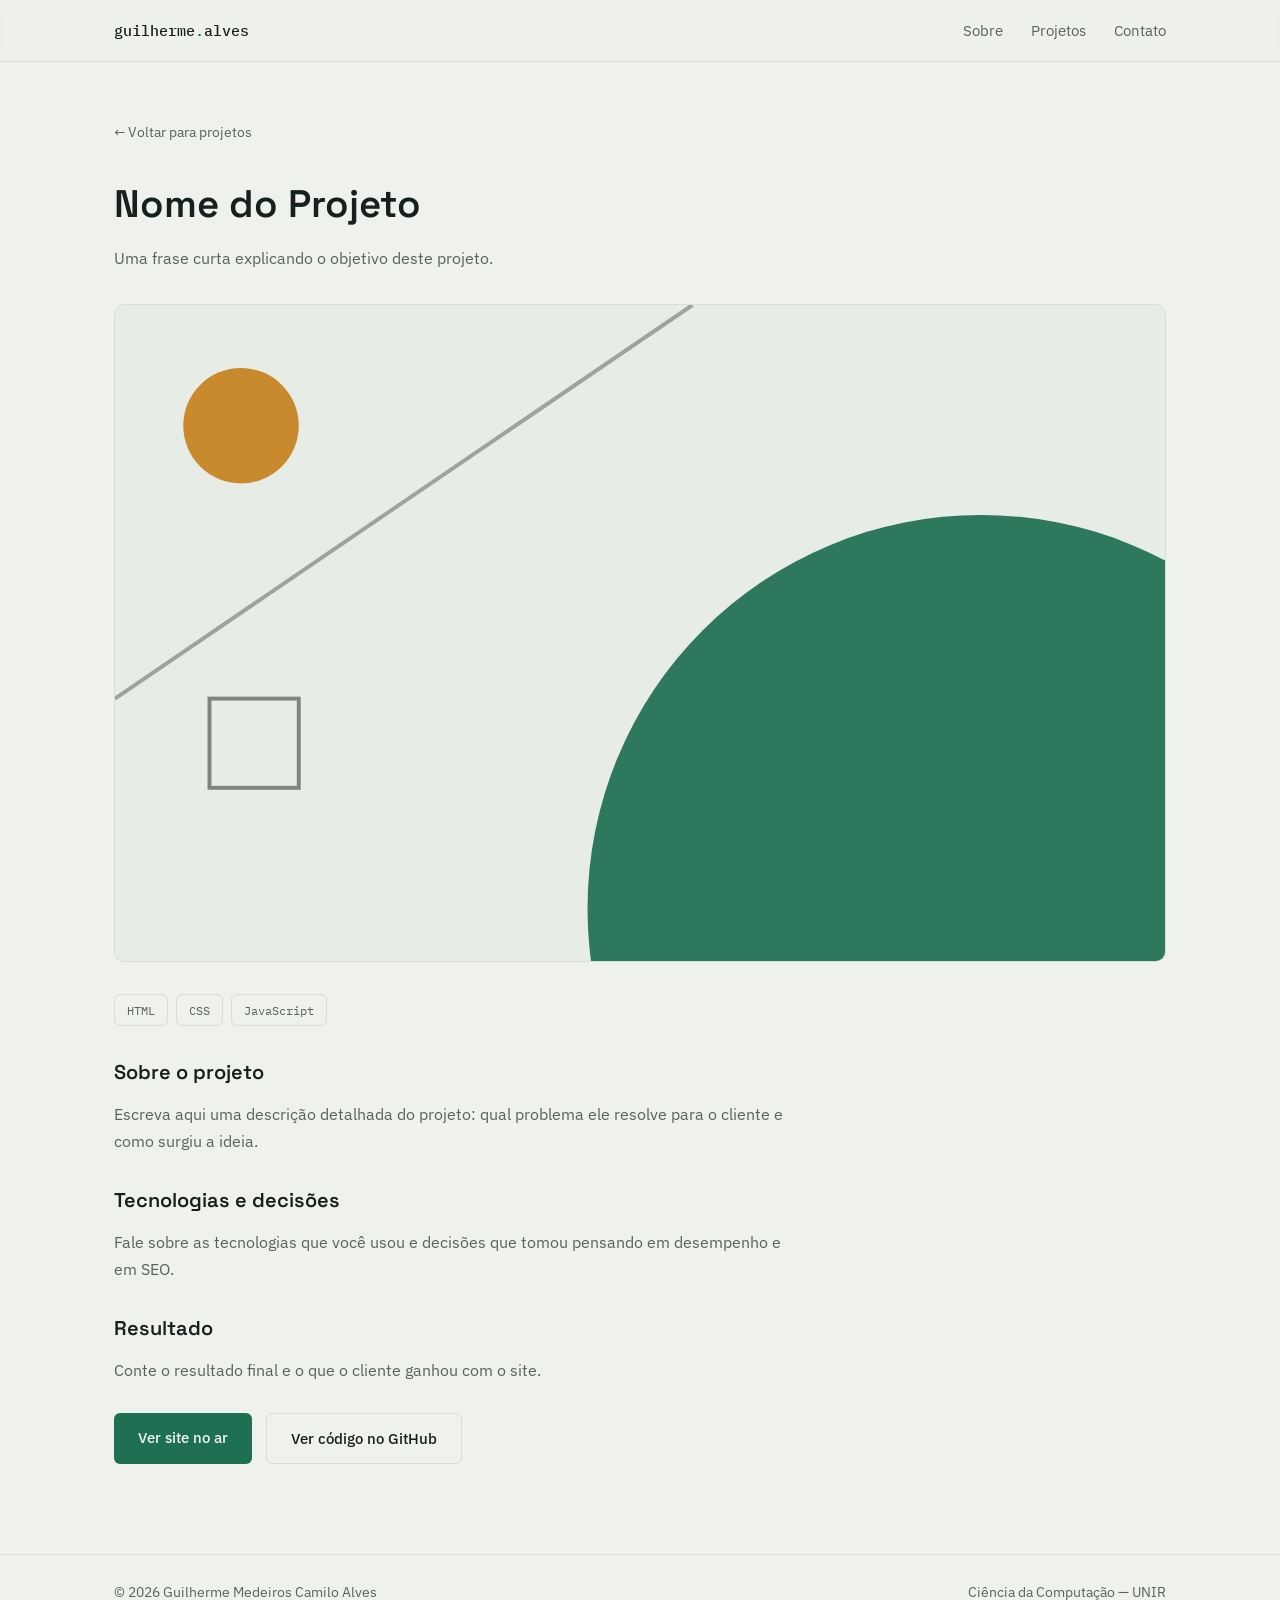
<file: site/projetos/_template.html>
<!DOCTYPE html>
<html lang="pt-BR">
<head>
<meta charset="UTF-8">
<meta name="viewport" content="width=device-width, initial-scale=1.0">
<!-- Troque o título abaixo para o nome do seu projeto -->
<title>Nome do Projeto — Guilherme Alves</title>
<meta name="description" content="Descreva aqui em uma frase o que este projeto faz, para aparecer bem nas buscas.">
<link rel="preconnect" href="https://fonts.googleapis.com">
<link rel="preconnect" href="https://fonts.gstatic.com" crossorigin>
<link href="https://fonts.googleapis.com/css2?family=IBM+Plex+Mono:wght@400;500&family=IBM+Plex+Sans:wght@400;500;600&family=Space+Grotesk:wght@500;600;700&display=swap" rel="stylesheet">
<link rel="stylesheet" href="../style.css">
</head>
<body>

  <header class="topbar">
    <div class="container topbar-inner">
      <span class="logo">guilherme<span class="dot">.</span>alves</span>
      <nav class="nav">
        <a href="../index.html#sobre">Sobre</a>
        <a href="../index.html#projetos">Projetos</a>
        <a href="../index.html#contato">Contato</a>
      </nav>
    </div>
  </header>

  <main class="container project-page">

    <a href="../index.html#projetos" class="back-link">&larr; Voltar para projetos</a>

    <div class="project-page-header">
      <!-- Nome do projeto -->
      <h1>Nome do Projeto</h1>
      <!-- Descrição curta / subtítulo -->
      <p>Uma frase curta explicando o objetivo deste projeto.</p>
    </div>

    <!-- Imagem principal / capa do projeto -->
    <div class="project-cover">
      <img src="../assets/projeto-1.svg" alt="Capa do Nome do Projeto">
    </div>

    <!-- Tecnologias usadas -->
    <div class="project-tags">
      <span>HTML</span>
      <span>CSS</span>
      <span>JavaScript</span>
    </div>

    <!-- Conteúdo do projeto -->
    <div class="project-body">
      <h2>Sobre o projeto</h2>
      <p>
        Escreva aqui uma descrição detalhada do projeto: qual problema ele
        resolve para o cliente e como surgiu a ideia.
      </p>

      <h2>Tecnologias e decisões</h2>
      <p>
        Fale sobre as tecnologias que você usou e decisões que tomou
        pensando em desempenho e em SEO.
      </p>

      <h2>Resultado</h2>
      <p>
        Conte o resultado final e o que o cliente ganhou com o site.
      </p>

      <div class="project-links">
        <a href="#" class="btn btn-primary" target="_blank" rel="noopener">Ver site no ar</a>
        <a href="#" class="btn btn-outline" target="_blank" rel="noopener">Ver código no GitHub</a>
      </div>
    </div>

  </main>

  <footer class="footer">
    <div class="container">
      <p>&copy; <span id="year"></span> Guilherme Medeiros Camilo Alves</p>
      <p>Ciência da Computação — UNIR</p>
    </div>
  </footer>

  <script src="../script.js"></script>
</body>
</html>
</file>
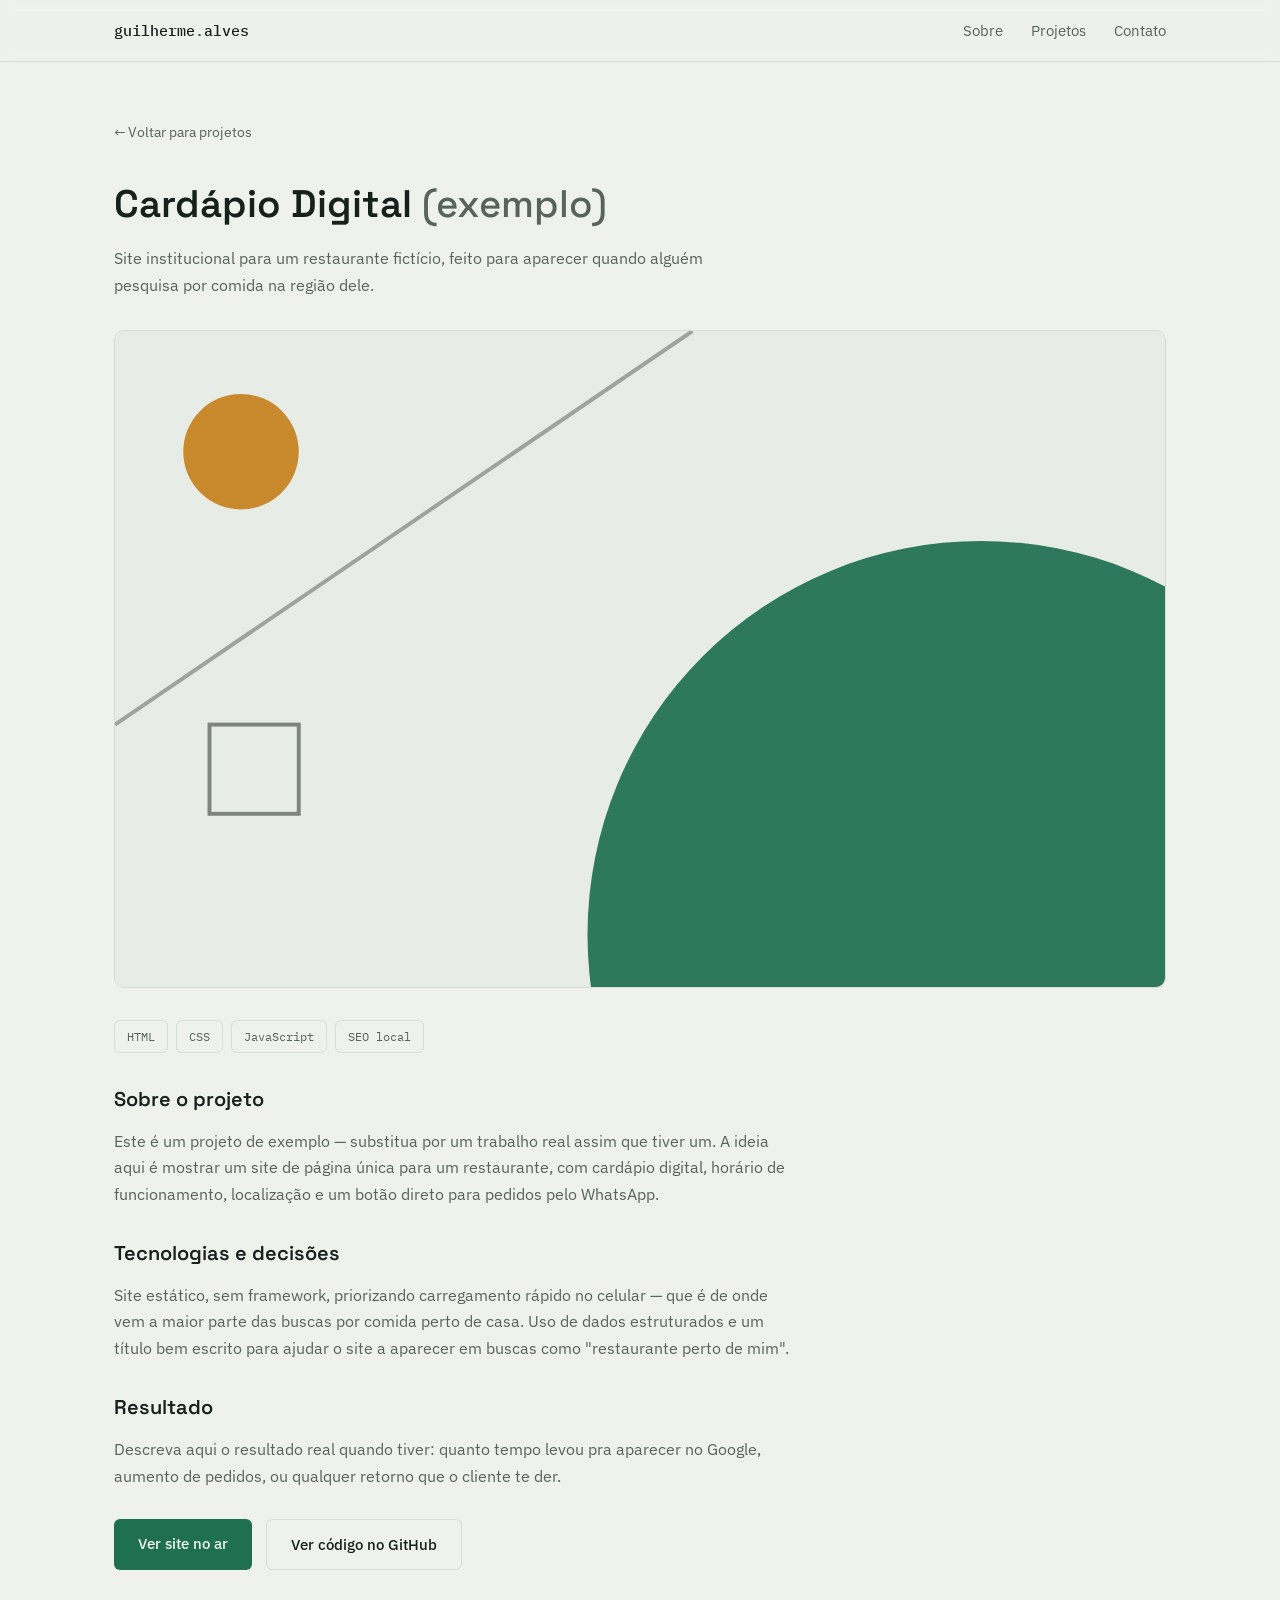
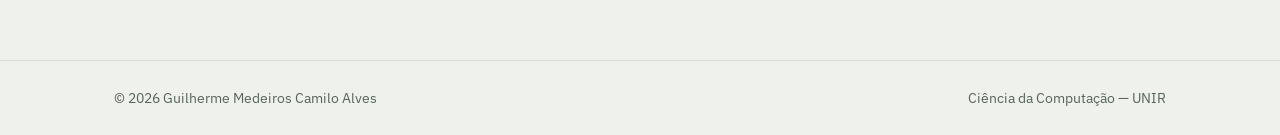
<file: site/projetos/projeto-1.html>
<!DOCTYPE html>
<html lang="pt-BR">
<head>
<meta charset="UTF-8">
<meta name="viewport" content="width=device-width, initial-scale=1.0">
<title>Cardápio Digital (exemplo) — Guilherme Alves</title>
<meta name="description" content="Site institucional de exemplo para um restaurante, com cardápio, localização e contato, otimizado para buscas locais.">
<link rel="preconnect" href="https://fonts.googleapis.com">
<link rel="preconnect" href="https://fonts.gstatic.com" crossorigin>
<link href="https://fonts.googleapis.com/css2?family=IBM+Plex+Mono:wght@400;500&family=IBM+Plex+Sans:wght@400;500;600&family=Space+Grotesk:wght@500;600;700&display=swap" rel="stylesheet">
<link rel="stylesheet" href="../style.css">
</head>
<body>

  <header class="topbar">
    <div class="container topbar-inner">
      <span class="logo">guilherme<span class="dot">.</span>alves</span>
      <nav class="nav">
        <a href="../index.html#sobre">Sobre</a>
        <a href="../index.html#projetos">Projetos</a>
        <a href="../index.html#contato">Contato</a>
      </nav>
    </div>
  </header>

  <main class="container project-page">

    <a href="../index.html#projetos" class="back-link">&larr; Voltar para projetos</a>

    <div class="project-page-header">
      <h1>Cardápio Digital <span style="color: var(--ink-muted); font-weight: 500;">(exemplo)</span></h1>
      <p>Site institucional para um restaurante fictício, feito para aparecer quando alguém pesquisa por comida na região dele.</p>
    </div>

    <div class="project-cover">
      <img src="../assets/projeto-1.svg" alt="Capa do projeto Cardápio Digital">
    </div>

    <div class="project-tags">
      <span>HTML</span>
      <span>CSS</span>
      <span>JavaScript</span>
      <span>SEO local</span>
    </div>

    <div class="project-body">
      <h2>Sobre o projeto</h2>
      <p>
        Este é um projeto de exemplo — substitua por um trabalho real assim
        que tiver um. A ideia aqui é mostrar um site de página única para um
        restaurante, com cardápio digital, horário de funcionamento,
        localização e um botão direto para pedidos pelo WhatsApp.
      </p>

      <h2>Tecnologias e decisões</h2>
      <p>
        Site estático, sem framework, priorizando carregamento rápido no
        celular — que é de onde vem a maior parte das buscas por comida
        perto de casa. Uso de dados estruturados e um título bem escrito
        para ajudar o site a aparecer em buscas como "restaurante perto de
        mim".
      </p>

      <h2>Resultado</h2>
      <p>
        Descreva aqui o resultado real quando tiver: quanto tempo levou pra
        aparecer no Google, aumento de pedidos, ou qualquer retorno que o
        cliente te der.
      </p>

      <div class="project-links">
        <a href="#" class="btn btn-primary" target="_blank" rel="noopener">Ver site no ar</a>
        <a href="#" class="btn btn-outline" target="_blank" rel="noopener">Ver código no GitHub</a>
      </div>
    </div>

  </main>

  <footer class="footer">
    <div class="container">
      <p>&copy; <span id="year"></span> Guilherme Medeiros Camilo Alves</p>
      <p>Ciência da Computação — UNIR</p>
    </div>
  </footer>

  <script src="../script.js"></script>
</body>
</html>
</file>
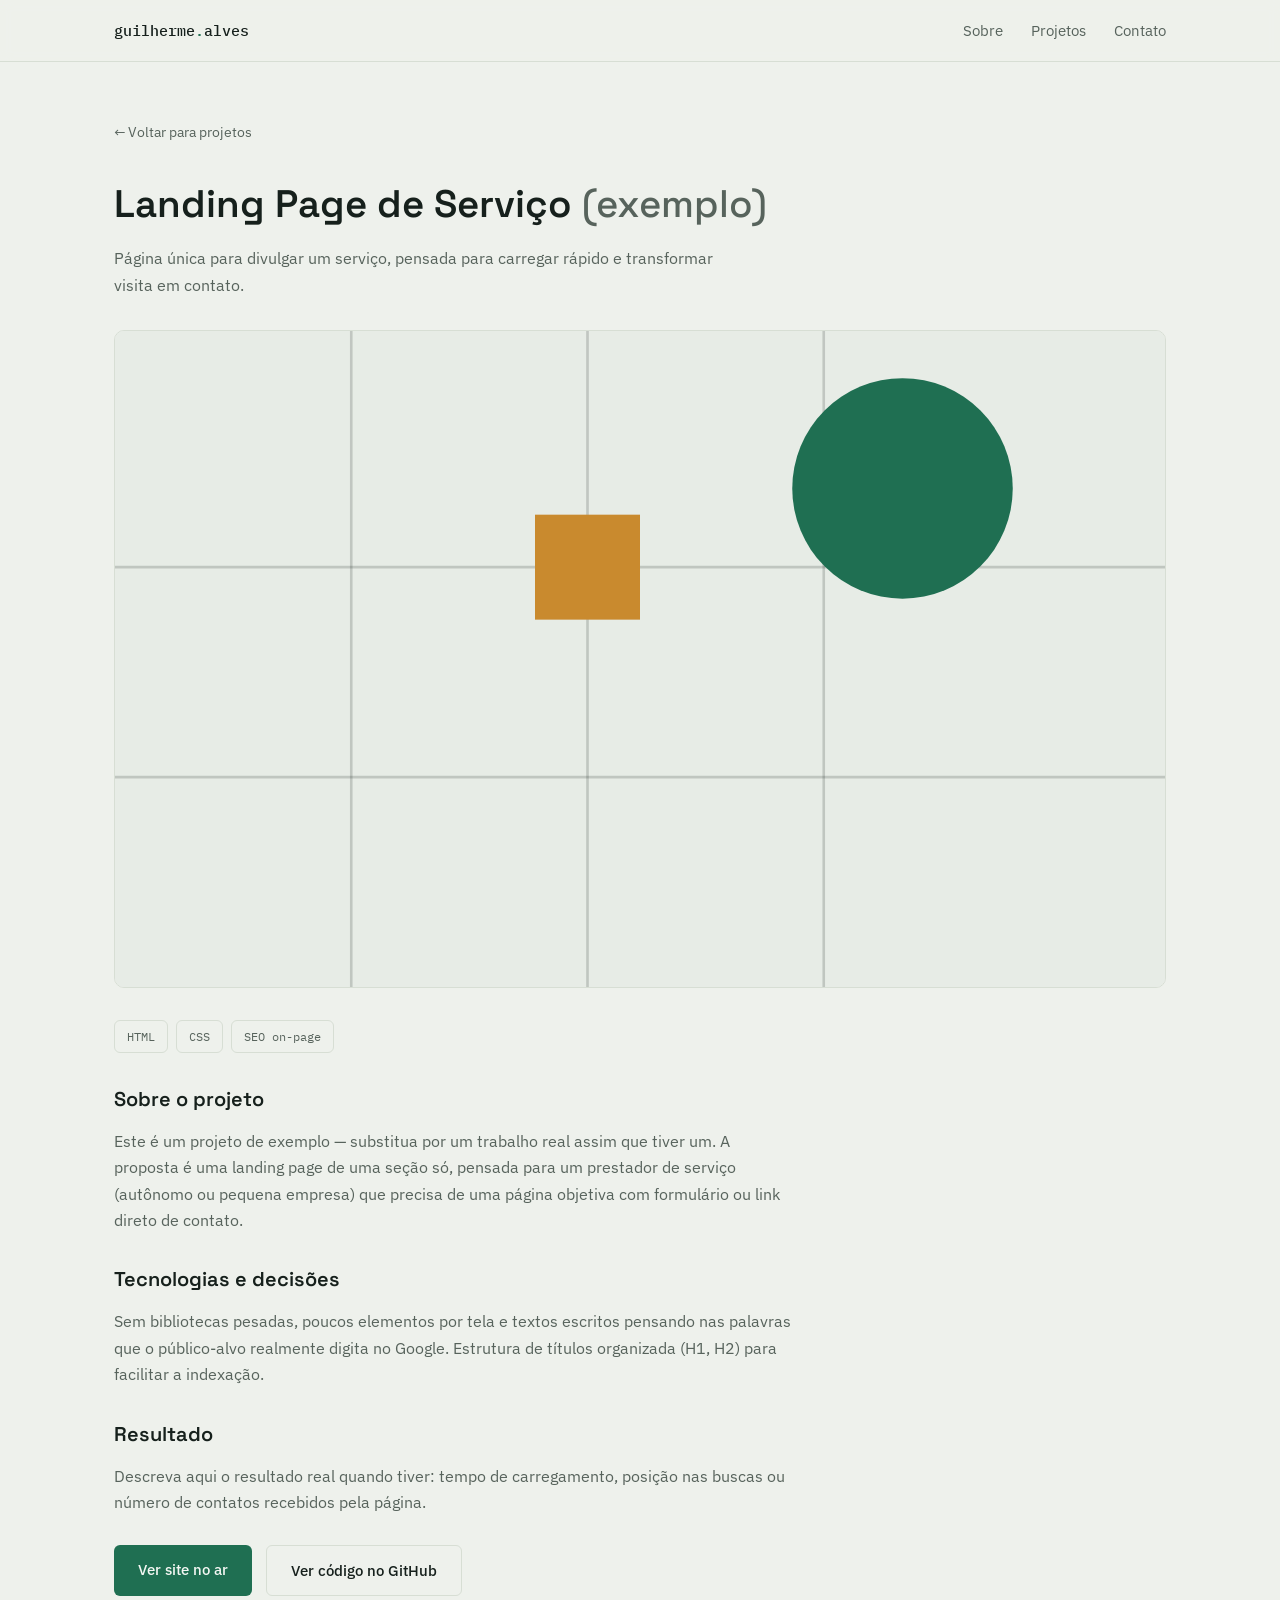
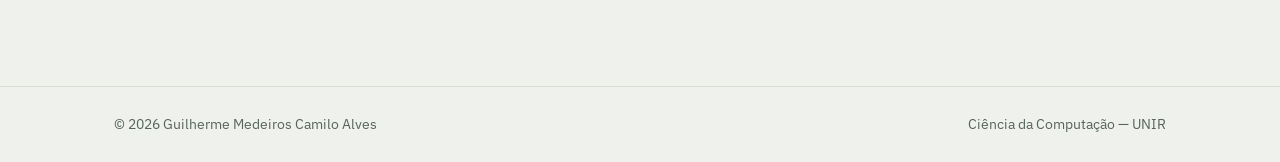
<file: site/projetos/projeto-2.html>
<!DOCTYPE html>
<html lang="pt-BR">
<head>
<meta charset="UTF-8">
<meta name="viewport" content="width=device-width, initial-scale=1.0">
<title>Landing Page de Serviço (exemplo) — Guilherme Alves</title>
<meta name="description" content="Landing page de exemplo para divulgar um serviço, com foco em carregamento rápido e conversão de contato.">
<link rel="preconnect" href="https://fonts.googleapis.com">
<link rel="preconnect" href="https://fonts.gstatic.com" crossorigin>
<link href="https://fonts.googleapis.com/css2?family=IBM+Plex+Mono:wght@400;500&family=IBM+Plex+Sans:wght@400;500;600&family=Space+Grotesk:wght@500;600;700&display=swap" rel="stylesheet">
<link rel="stylesheet" href="../style.css">
</head>
<body>

  <header class="topbar">
    <div class="container topbar-inner">
      <span class="logo">guilherme<span class="dot">.</span>alves</span>
      <nav class="nav">
        <a href="../index.html#sobre">Sobre</a>
        <a href="../index.html#projetos">Projetos</a>
        <a href="../index.html#contato">Contato</a>
      </nav>
    </div>
  </header>

  <main class="container project-page">

    <a href="../index.html#projetos" class="back-link">&larr; Voltar para projetos</a>

    <div class="project-page-header">
      <h1>Landing Page de Serviço <span style="color: var(--ink-muted); font-weight: 500;">(exemplo)</span></h1>
      <p>Página única para divulgar um serviço, pensada para carregar rápido e transformar visita em contato.</p>
    </div>

    <div class="project-cover">
      <img src="../assets/projeto-2.svg" alt="Capa do projeto Landing Page de Serviço">
    </div>

    <div class="project-tags">
      <span>HTML</span>
      <span>CSS</span>
      <span>SEO on-page</span>
    </div>

    <div class="project-body">
      <h2>Sobre o projeto</h2>
      <p>
        Este é um projeto de exemplo — substitua por um trabalho real assim
        que tiver um. A proposta é uma landing page de uma seção só,
        pensada para um prestador de serviço (autônomo ou pequena empresa)
        que precisa de uma página objetiva com formulário ou link direto de
        contato.
      </p>

      <h2>Tecnologias e decisões</h2>
      <p>
        Sem bibliotecas pesadas, poucos elementos por tela e textos escritos
        pensando nas palavras que o público-alvo realmente digita no
        Google. Estrutura de títulos organizada (H1, H2) para facilitar a
        indexação.
      </p>

      <h2>Resultado</h2>
      <p>
        Descreva aqui o resultado real quando tiver: tempo de carregamento,
        posição nas buscas ou número de contatos recebidos pela página.
      </p>

      <div class="project-links">
        <a href="#" class="btn btn-primary" target="_blank" rel="noopener">Ver site no ar</a>
        <a href="#" class="btn btn-outline" target="_blank" rel="noopener">Ver código no GitHub</a>
      </div>
    </div>

  </main>

  <footer class="footer">
    <div class="container">
      <p>&copy; <span id="year"></span> Guilherme Medeiros Camilo Alves</p>
      <p>Ciência da Computação — UNIR</p>
    </div>
  </footer>

  <script src="../script.js"></script>
</body>
</html>
</file>
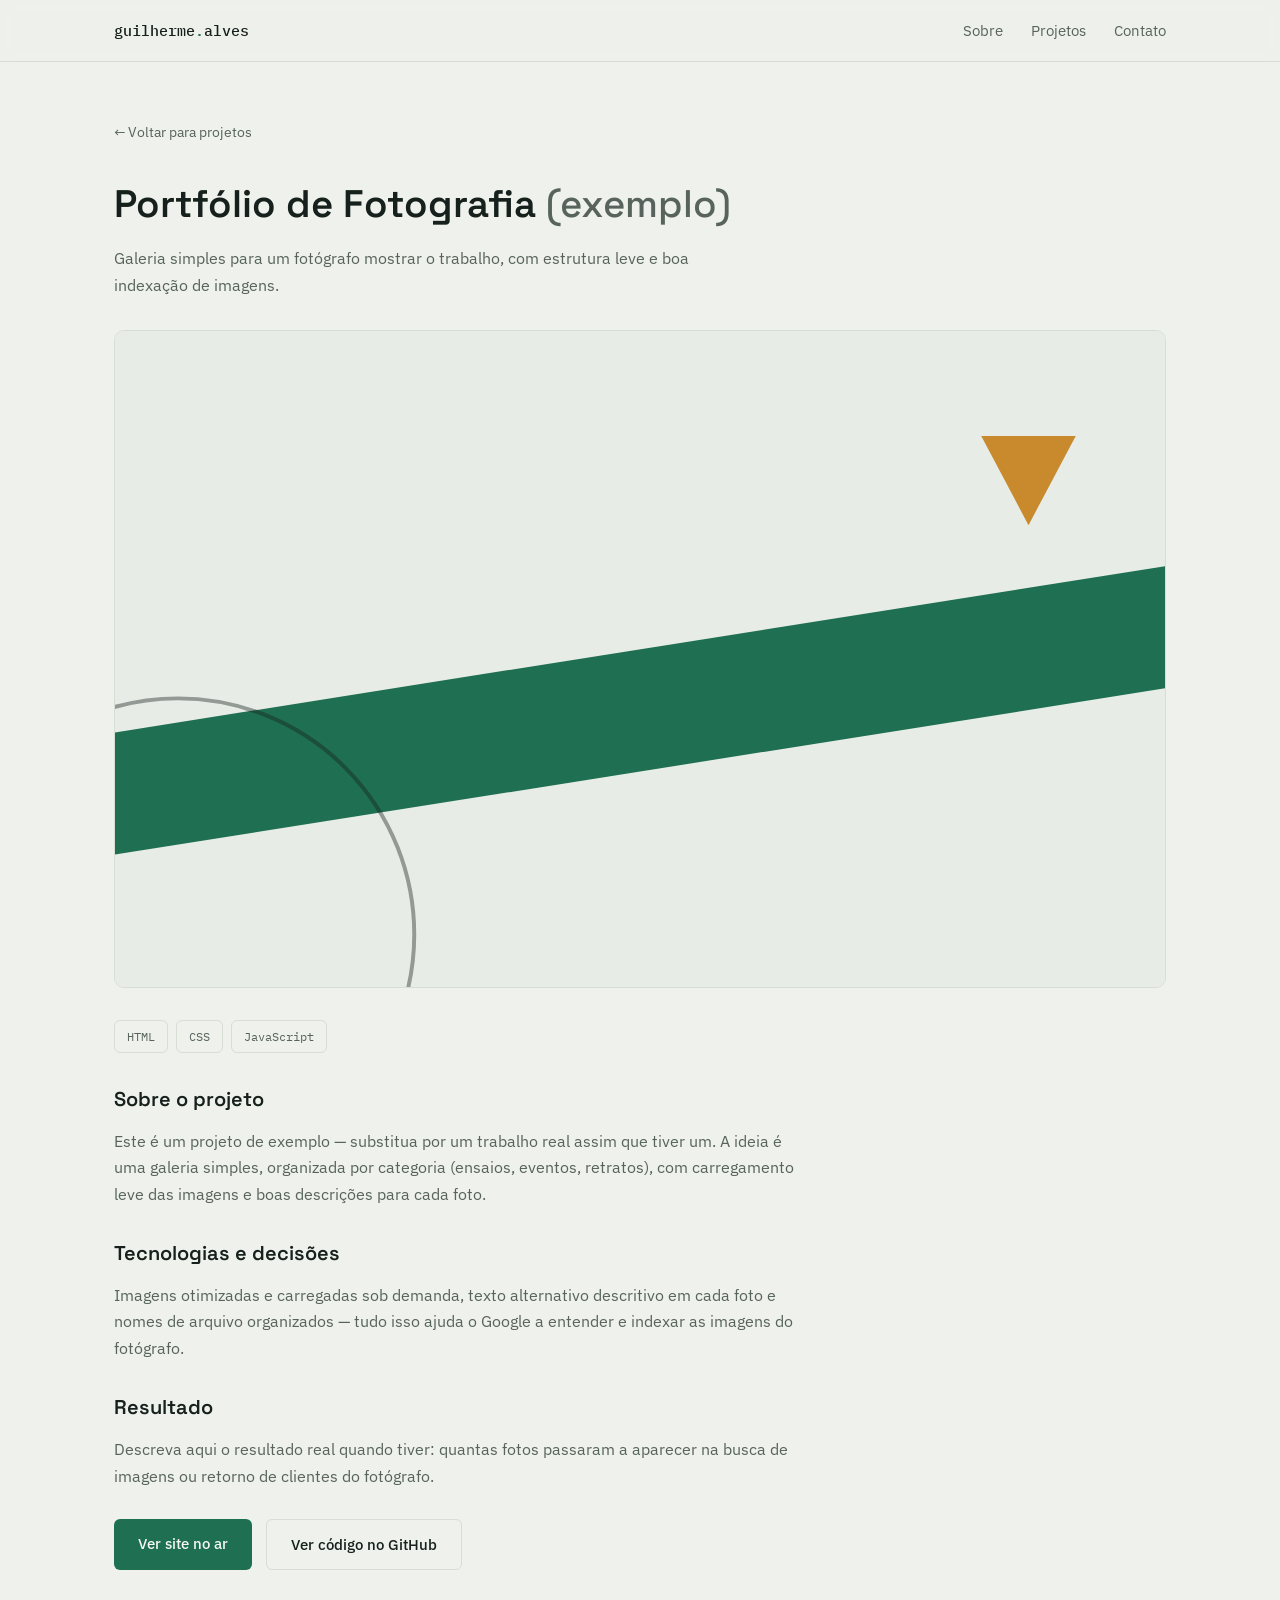
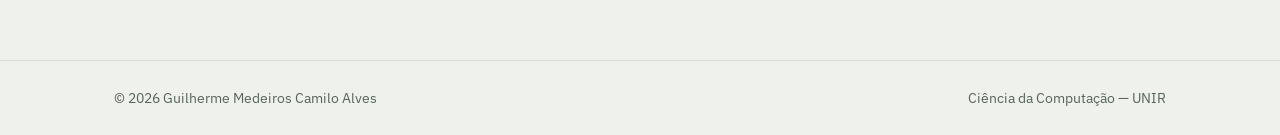
<file: site/projetos/projeto-3.html>
<!DOCTYPE html>
<html lang="pt-BR">
<head>
<meta charset="UTF-8">
<meta name="viewport" content="width=device-width, initial-scale=1.0">
<title>Portfólio de Fotografia (exemplo) — Guilherme Alves</title>
<meta name="description" content="Galeria de exemplo para um fotógrafo, com estrutura leve e boa indexação de imagens nas buscas.">
<link rel="preconnect" href="https://fonts.googleapis.com">
<link rel="preconnect" href="https://fonts.gstatic.com" crossorigin>
<link href="https://fonts.googleapis.com/css2?family=IBM+Plex+Mono:wght@400;500&family=IBM+Plex+Sans:wght@400;500;600&family=Space+Grotesk:wght@500;600;700&display=swap" rel="stylesheet">
<link rel="stylesheet" href="../style.css">
</head>
<body>

  <header class="topbar">
    <div class="container topbar-inner">
      <span class="logo">guilherme<span class="dot">.</span>alves</span>
      <nav class="nav">
        <a href="../index.html#sobre">Sobre</a>
        <a href="../index.html#projetos">Projetos</a>
        <a href="../index.html#contato">Contato</a>
      </nav>
    </div>
  </header>

  <main class="container project-page">

    <a href="../index.html#projetos" class="back-link">&larr; Voltar para projetos</a>

    <div class="project-page-header">
      <h1>Portfólio de Fotografia <span style="color: var(--ink-muted); font-weight: 500;">(exemplo)</span></h1>
      <p>Galeria simples para um fotógrafo mostrar o trabalho, com estrutura leve e boa indexação de imagens.</p>
    </div>

    <div class="project-cover">
      <img src="../assets/projeto-3.svg" alt="Capa do projeto Portfólio de Fotografia">
    </div>

    <div class="project-tags">
      <span>HTML</span>
      <span>CSS</span>
      <span>JavaScript</span>
    </div>

    <div class="project-body">
      <h2>Sobre o projeto</h2>
      <p>
        Este é um projeto de exemplo — substitua por um trabalho real assim
        que tiver um. A ideia é uma galeria simples, organizada por
        categoria (ensaios, eventos, retratos), com carregamento leve das
        imagens e boas descrições para cada foto.
      </p>

      <h2>Tecnologias e decisões</h2>
      <p>
        Imagens otimizadas e carregadas sob demanda, texto alternativo
        descritivo em cada foto e nomes de arquivo organizados — tudo isso
        ajuda o Google a entender e indexar as imagens do fotógrafo.
      </p>

      <h2>Resultado</h2>
      <p>
        Descreva aqui o resultado real quando tiver: quantas fotos passaram
        a aparecer na busca de imagens ou retorno de clientes do fotógrafo.
      </p>

      <div class="project-links">
        <a href="#" class="btn btn-primary" target="_blank" rel="noopener">Ver site no ar</a>
        <a href="#" class="btn btn-outline" target="_blank" rel="noopener">Ver código no GitHub</a>
      </div>
    </div>

  </main>

  <footer class="footer">
    <div class="container">
      <p>&copy; <span id="year"></span> Guilherme Medeiros Camilo Alves</p>
      <p>Ciência da Computação — UNIR</p>
    </div>
  </footer>

  <script src="../script.js"></script>
</body>
</html>
</file>
<file: site/style.css>
/* =========================================================
   TOKENS
========================================================= */
* {
  margin: 0;
  padding: 0;
  box-sizing: border-box;
}

:root {
  --bg: #EEF1EC;
  --surface: #FFFFFF;
  --surface-alt: #E7ECE6;
  --ink: #16201C;
  --ink-muted: #57635C;
  --accent: #1F6F52;
  --accent-dark: #17543E;
  --accent-soft: #DCEAE0;
  --gold: #C98A2E;
  --border: #D7DED4;

  --radius-sm: 6px;
  --radius-md: 10px;
  --max-width: 1100px;

  --font-display: 'Space Grotesk', 'Segoe UI', sans-serif;
  --font-body: 'IBM Plex Sans', 'Segoe UI', sans-serif;
  --font-mono: 'IBM Plex Mono', ui-monospace, 'SFMono-Regular', Menlo, monospace;
}

html {
  scroll-behavior: smooth;
}

body {
  background: var(--bg);
  color: var(--ink);
  font-family: var(--font-body);
  line-height: 1.65;
  -webkit-font-smoothing: antialiased;
}

img {
  max-width: 100%;
  display: block;
}

a {
  color: inherit;
  text-decoration: none;
}

.container {
  max-width: var(--max-width);
  margin: 0 auto;
  padding: 0 24px;
}

/* =========================================================
   TOPBAR
========================================================= */
.topbar {
  position: sticky;
  top: 0;
  z-index: 50;
  background: rgba(238, 241, 236, 0.9);
  backdrop-filter: blur(6px);
  border-bottom: 1px solid var(--border);
}

.topbar-inner {
  display: flex;
  align-items: center;
  justify-content: space-between;
  padding-top: 18px;
  padding-bottom: 18px;
}

.logo {
  font-family: var(--font-mono);
  font-weight: 500;
  font-size: 0.95rem;
  color: var(--ink);
}

.logo .dot {
  color: var(--accent);
}

.nav {
  display: flex;
  gap: 28px;
}

.nav a {
  font-size: 0.95rem;
  color: var(--ink-muted);
  transition: color 0.2s ease;
}

.nav a:hover,
.nav a:focus-visible {
  color: var(--ink);
}

/* =========================================================
   HERO
========================================================= */
.hero {
  display: grid;
  grid-template-columns: 1.15fr 0.95fr;
  gap: 56px;
  align-items: center;
  padding: 88px 24px 84px;
}

.hero-text h1 {
  font-family: var(--font-display);
  font-size: clamp(2.2rem, 4.6vw, 3.4rem);
  font-weight: 600;
  line-height: 1.08;
  letter-spacing: -0.01em;
  margin-bottom: 20px;
}

.hero-desc {
  max-width: 54ch;
  color: var(--ink-muted);
  font-size: 1.05rem;
  margin-bottom: 30px;
}

.hero-actions {
  display: flex;
  gap: 14px;
  flex-wrap: wrap;
}

.btn {
  display: inline-block;
  padding: 12px 24px;
  border-radius: var(--radius-sm);
  font-size: 0.95rem;
  font-weight: 500;
  font-family: var(--font-body);
  transition: background 0.2s ease, color 0.2s ease, border-color 0.2s ease, transform 0.15s ease;
}

.btn:active {
  transform: scale(0.97);
}

.btn-primary {
  background: var(--accent);
  color: #F4F7F3;
}

.btn-primary:hover {
  background: var(--accent-dark);
}

.btn-outline {
  border: 1px solid var(--border);
  color: var(--ink);
}

.btn-outline:hover {
  border-color: var(--accent);
  color: var(--accent-dark);
}

/* ---- Mockup de navegador / resultado de busca ---- */
.hero-visual {
  display: flex;
  flex-direction: column;
  gap: 10px;
}

.browser-mock {
  background: var(--surface);
  border: 1px solid var(--border);
  border-radius: var(--radius-md);
  box-shadow: 0 18px 40px -22px rgba(22, 32, 28, 0.35);
  overflow: hidden;
}

.browser-bar {
  display: flex;
  align-items: center;
  gap: 10px;
  padding: 10px 14px;
  border-bottom: 1px solid var(--border);
  background: var(--surface-alt);
}

.browser-dots {
  display: flex;
  gap: 5px;
}

.browser-dots span {
  width: 7px;
  height: 7px;
  border-radius: 50%;
  background: var(--border);
}

.browser-url {
  font-family: var(--font-mono);
  font-size: 0.78rem;
  color: var(--ink-muted);
  background: var(--surface);
  border: 1px solid var(--border);
  border-radius: 999px;
  padding: 4px 12px;
  flex: 1;
}

.browser-url .cursor {
  display: inline-block;
  margin-left: 2px;
  animation: blink 1.1s step-end infinite;
  color: var(--accent);
}

@keyframes blink {
  0%, 45% { opacity: 1; }
  50%, 100% { opacity: 0; }
}

.browser-result {
  padding: 22px 20px 24px;
}

.result-url {
  font-family: var(--font-mono);
  font-size: 0.8rem;
  color: var(--accent-dark);
  margin-bottom: 6px;
}

.result-title {
  font-family: var(--font-display);
  font-size: 1.08rem;
  font-weight: 600;
  color: var(--ink);
  margin-bottom: 8px;
}

.result-desc {
  font-size: 0.9rem;
  color: var(--ink-muted);
  margin-bottom: 14px;
}

.result-status {
  display: flex;
  align-items: center;
  gap: 8px;
  font-size: 0.82rem;
  color: var(--ink-muted);
}

.result-status .dot-status {
  width: 6px;
  height: 6px;
  border-radius: 50%;
  background: var(--accent);
}

.hero-caption {
  font-size: 0.85rem;
  color: var(--ink-muted);
  font-style: italic;
  padding: 0 4px;
}

/* =========================================================
   SECTION TITLES
========================================================= */
.section-title {
  font-family: var(--font-display);
  font-size: clamp(1.5rem, 2.8vw, 2rem);
  font-weight: 600;
  letter-spacing: -0.01em;
  margin-bottom: 8px;
}

.section-subtitle {
  color: var(--ink-muted);
  margin-bottom: 36px;
}

/* =========================================================
   ABOUT
========================================================= */
.about {
  padding: 64px 24px;
  border-top: 1px solid var(--border);
}

.about-grid {
  display: grid;
  grid-template-columns: 1.3fr 1fr;
  gap: 48px;
}

.about-text p {
  color: var(--ink-muted);
  max-width: 60ch;
  margin-bottom: 16px;
}

.about-text p:last-child {
  margin-bottom: 0;
}

.about-side h3 {
  font-family: var(--font-display);
  font-size: 1rem;
  font-weight: 600;
  margin-bottom: 14px;
}

.deliver-list {
  list-style: none;
  margin-bottom: 28px;
}

.deliver-list li {
  position: relative;
  padding-left: 18px;
  color: var(--ink-muted);
  font-size: 0.94rem;
  margin-bottom: 10px;
}

.deliver-list li::before {
  content: '';
  position: absolute;
  left: 0;
  top: 8px;
  width: 6px;
  height: 6px;
  background: var(--accent);
}

.stack-list {
  display: flex;
  flex-wrap: wrap;
  gap: 8px;
}

.stack-list span {
  border: 1px solid var(--border);
  border-radius: var(--radius-sm);
  padding: 5px 12px;
  font-size: 0.82rem;
  font-family: var(--font-mono);
  color: var(--ink-muted);
}

/* =========================================================
   PROJECTS
========================================================= */
.projects {
  padding: 64px 24px 84px;
  border-top: 1px solid var(--border);
}

.project-grid {
  display: grid;
  grid-template-columns: repeat(3, 1fr);
  gap: 24px;
}

/* ---- TEMPLATE DE CARD DE PROJETO ---- */
.project-card {
  display: block;
  background: var(--surface);
  border: 1px solid var(--border);
  border-radius: var(--radius-sm);
  overflow: hidden;
  transition: border-color 0.2s ease, transform 0.2s ease;
}

.project-card:hover,
.project-card:focus-visible {
  border-color: var(--accent);
  transform: translateY(-3px);
}

.project-image {
  width: 100%;
  aspect-ratio: 16 / 10;
  overflow: hidden;
  background: var(--surface-alt);
}

.project-image img {
  width: 100%;
  height: 100%;
  object-fit: cover;
}

.project-info {
  padding: 18px 20px 20px;
}

.project-info h3 {
  font-family: var(--font-display);
  font-size: 1.05rem;
  font-weight: 600;
  margin-bottom: 6px;
}

.project-info p {
  font-size: 0.9rem;
  color: var(--ink-muted);
  margin-bottom: 10px;
}

.project-tech {
  font-family: var(--font-mono);
  font-size: 0.76rem;
  color: var(--accent-dark);
}

/* =========================================================
   CONTACT
========================================================= */
.contact {
  padding: 64px 24px 92px;
  border-top: 1px solid var(--border);
}

.contact-links {
  display: flex;
  gap: 28px;
  flex-wrap: wrap;
}

.contact-links a {
  font-size: 0.98rem;
  color: var(--ink-muted);
  border-bottom: 1px solid transparent;
  transition: color 0.2s ease, border-color 0.2s ease;
}

.contact-links a:hover {
  color: var(--accent-dark);
  border-color: var(--accent);
}

/* =========================================================
   FOOTER
========================================================= */
.footer {
  border-top: 1px solid var(--border);
  padding: 26px 24px;
  color: var(--ink-muted);
  font-size: 0.85rem;
}

.footer .container {
  display: flex;
  justify-content: space-between;
  flex-wrap: wrap;
  gap: 8px;
}

/* =========================================================
   PÁGINA DE PROJETO (usada em /projetos/*.html)
========================================================= */
.project-page {
  padding: 56px 24px 90px;
}

.back-link {
  display: inline-flex;
  align-items: center;
  gap: 6px;
  color: var(--ink-muted);
  font-size: 0.9rem;
  margin-bottom: 28px;
}

.back-link:hover {
  color: var(--accent-dark);
}

.project-page-header h1 {
  font-family: var(--font-display);
  font-size: clamp(1.7rem, 3.6vw, 2.4rem);
  font-weight: 600;
  margin-bottom: 10px;
}

.project-page-header p {
  color: var(--ink-muted);
  margin-bottom: 32px;
  max-width: 60ch;
}

.project-cover {
  width: 100%;
  border-radius: var(--radius-md);
  overflow: hidden;
  border: 1px solid var(--border);
  margin-bottom: 32px;
}

.project-tags {
  display: flex;
  flex-wrap: wrap;
  gap: 8px;
  margin-bottom: 28px;
}

.project-tags span {
  border: 1px solid var(--border);
  border-radius: var(--radius-sm);
  padding: 5px 12px;
  font-family: var(--font-mono);
  font-size: 0.78rem;
  color: var(--ink-muted);
}

.project-body {
  max-width: 68ch;
  color: var(--ink-muted);
}

.project-body h2 {
  font-family: var(--font-display);
  color: var(--ink);
  font-size: 1.25rem;
  font-weight: 600;
  margin: 30px 0 12px;
}

.project-body p {
  margin-bottom: 16px;
}

.project-links {
  display: flex;
  gap: 14px;
  margin-top: 30px;
  flex-wrap: wrap;
}

/* =========================================================
   AVATAR (com fallback caso a foto não exista)
========================================================= */
.avatar {
  position: relative;
  width: 88px;
  height: 88px;
  border-radius: var(--radius-md);
  overflow: hidden;
  background: var(--accent-soft);
  display: flex;
  align-items: center;
  justify-content: center;
  flex-shrink: 0;
}

.avatar img {
  position: absolute;
  inset: 0;
  width: 100%;
  height: 100%;
  object-fit: cover;
}

.avatar-initials {
  font-family: var(--font-display);
  font-weight: 600;
  font-size: 1.5rem;
  color: var(--accent-dark);
}

.about-heading {
  display: flex;
  align-items: center;
  gap: 18px;
  margin-bottom: 28px;
}

/* =========================================================
   RESPONSIVO
========================================================= */
@media (max-width: 900px) {
  .about-grid {
    grid-template-columns: 1fr;
    gap: 32px;
  }

  .project-grid {
    grid-template-columns: repeat(2, 1fr);
  }
}

@media (max-width: 760px) {
  .hero {
    grid-template-columns: 1fr;
    padding-top: 60px;
  }

  .hero-visual {
    max-width: 420px;
  }
}

@media (max-width: 560px) {
  .nav {
    gap: 16px;
  }

  .nav a {
    font-size: 0.85rem;
  }

  .project-grid {
    grid-template-columns: 1fr;
  }

  .hero {
    padding: 44px 20px 52px;
  }

  .footer .container {
    flex-direction: column;
  }
}
</file>
